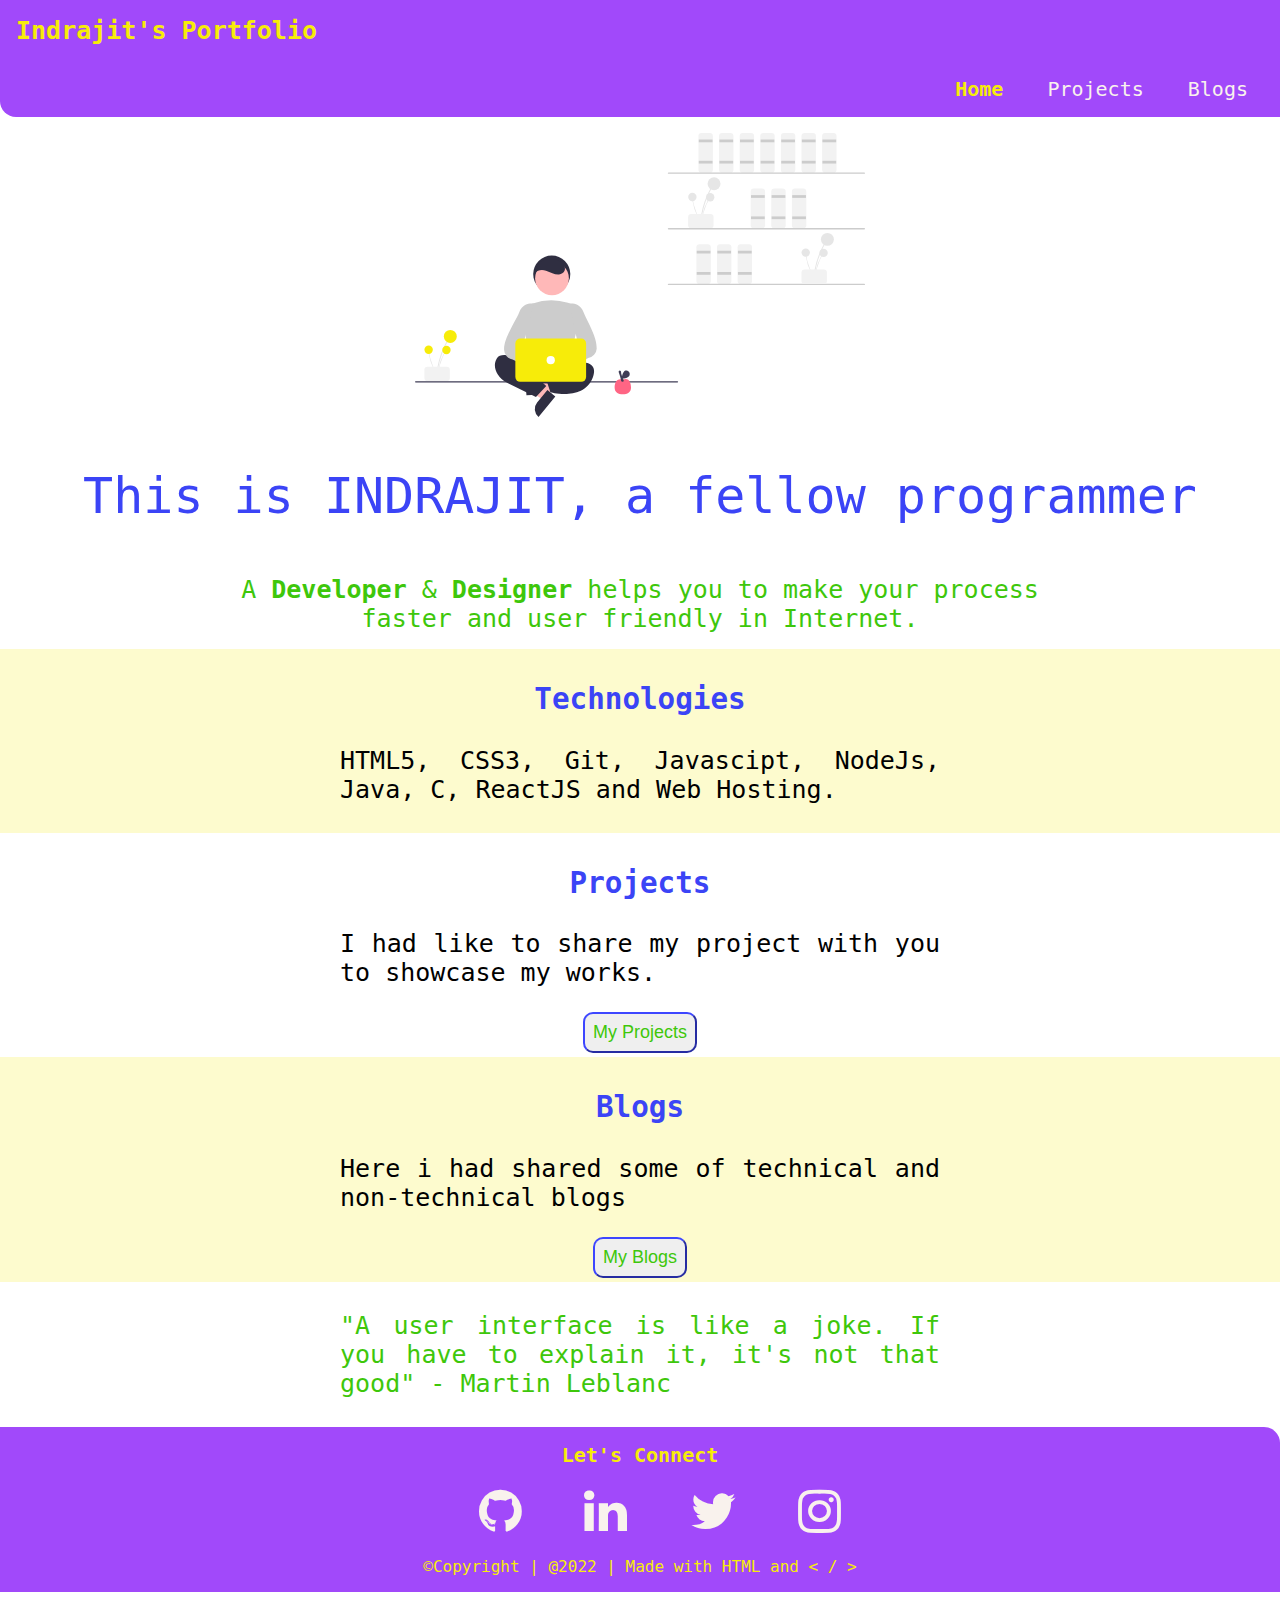
<file: index.html>
﻿<!DOCTYPE html>
<html lang="en">
<head>
    <meta charset="UTF-8">
    <meta name="viewport" content="width=device-width, initial-scale=1.0">
    <title>Indrajit</title>
    <link rel="stylesheet" href="index.css">
	<link rel="stylesheet" href="https://cdnjs.cloudflare.com/ajax/libs/font-awesome/4.7.0/css/font-awesome.min.css">
</head>
<body>
    <div class="cont">
    <div class="head">Indrajit's Portfolio</div>
    <ul class="nav">
        <li class="nav-bar">
            <a class="link link-active" href="/">Home</a>
        </li>
        <li class="nav-bar">
            <a class="link" href="Project.html">Projects</a>
        </li>
        <li class="nav-bar">
            <a class="link" href="/">Blogs</a>
        </li>

    </ul>
</div>
<div>
<header class="main">
<img class="main-img" src="home.svg"/>
<p class="p-in-head">This is INDRAJIT,  a fellow programmer</p>
</header>
</div>
<div class="div-para">
<p class="para">A <strong>Developer</strong> & <strong>Designer</strong> helps you to make your process faster and user friendly in Internet.</p>
</div>
<section class="dev-div-border">
<div class="in-sec">
<div class="technologies">
<h3 class="developer">Technologies</h3>
<p class="devpara">HTML5, CSS3, Git, Javascipt, NodeJs, Java, C, ReactJS and Web Hosting. </p>
</div>
</div>
</section>
<section class="dev-div">
<div class="in-sec">
<h3 class="developer">Projects</h3>
<p class="devpara">I had like to share my project with you to showcase my works. </p>
<center><button><a href="Project.html">My Projects</a></button></center>
</div>
</section>
<section class="dev-div-border">
<div class="in-sec">
<h3 class="developer">Blogs</h3>
<p class="devpara">Here i had shared some of technical and non-technical blogs</p>
<center><button><a href="Blogs.html">My Blogs</a></button></center>
</div>
</section>
<section class="dev-div">
<div class="in-sec">
<p class="high">"A user interface is like a joke. If you have to explain it, it's not that good" - Martin Leblanc</p>
</div>
</section>
<footer class="footer">
<div class="foothead">Let's Connect</div>
    <ul class="navfoot">
        <li class="nav-bar_2">
            <a class="fa fa-github" href="https://github.com/indrajitkrish" title="IT's Github profile"></a>
        </li>
        <li class="nav-bar_2">
            <a class="fa fa-linkedin" href="https://www.linkedin.com/in/indrajit-s-6a6b9b167/" title="IT's Linkedin profile"></a>
        </li>
        <li class="nav-bar_2">
            <a class="fa fa-twitter" href="https://twitter.com/Indraji14067486" title="IT's Twitter profile"></a>
        </li>
		 <li class="nav-bar_2">
            <a class="fa fa-instagram" href="https://www.instagram.com/indrajitkrish/" title="IT's instagram profile"></a>
        </li>

    </ul>
</div>
<p class="copy">
©Copyright | @2022 | Made with HTML and <span> < / > </span>
</p>

</footer>

</body>
</html>
</file>
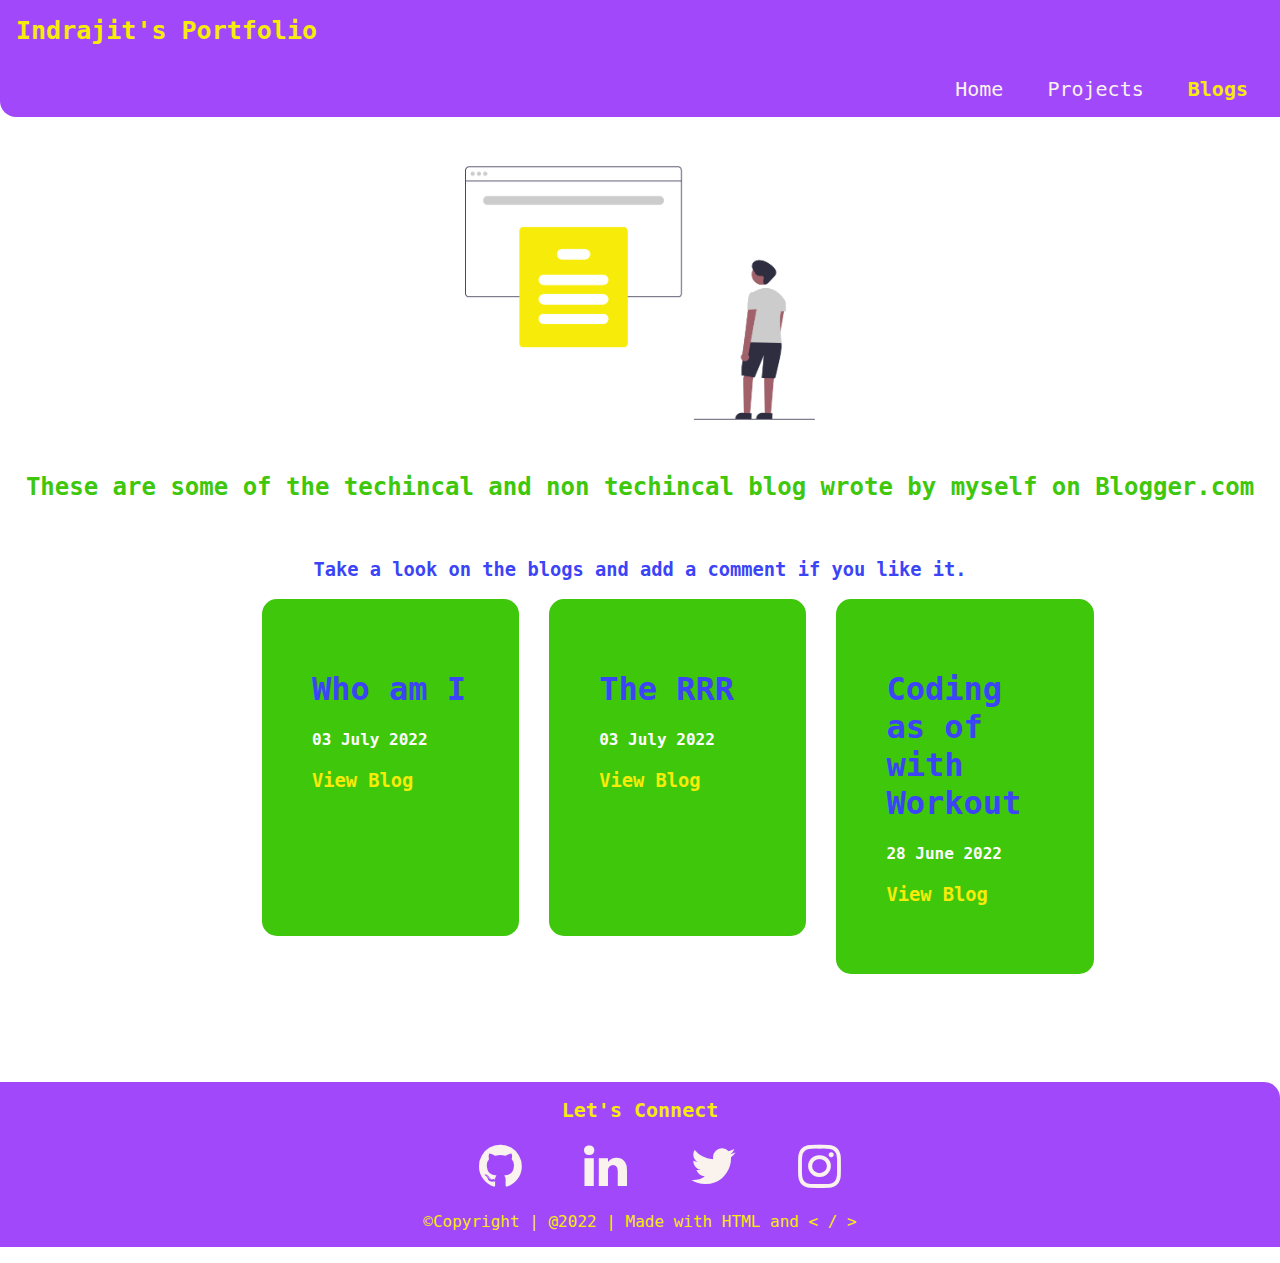
<file: Blogs.html>
<!DOCTYPE html>
<html lang="en">
<head>
    <meta charset="UTF-8">
    <meta http-equiv="X-UA-Compatible" content="IE=edge">
    <meta name="viewport" content="width=device-width, initial-scale=1.0">
    <title>Indrajit-Blogs</title>
    <link rel="stylesheet" href="index.css">
	<link rel="stylesheet" href="https://cdnjs.cloudflare.com/ajax/libs/font-awesome/4.7.0/css/font-awesome.min.css">
</head>
<body>
    <div class="cont">
        <div class="head">Indrajit's Portfolio</div>
        <ul class="nav">
            <li class="nav-bar">
                <a class="link " href="index.html">Home</a>
            </li>
            <li class="nav-bar">
                <a class="link" href="Project.html">Projects</a>
            </li>
            <li class="nav-bar">
                <a class="link link-active" href="Blogs.html">Blogs</a>
            </li>
        </ul>
    </div>
    <img class="main-img" src="blogs.png"/>
    <h2 class="blo">These are some of the techincal and non techincal blog wrote by myself on<a class="blogger" href="https://indrajitsblogs8699.blogspot.com/"> Blogger.com</a></h2>
    <br>
    <h3 class="blo-like">Take  a look on the blogs and add a comment if you like it.</h3>
    <div class="clearfix" style="margin-left: 15%;">
        <ul>
            <li class="blog-box">
                <div class="box" style="min-height:10%;width:15%;margin-left:30px;border-radius:15px;">
                <h1><a class="blog-name" href="https://indrajitsblogs8699.blogspot.com/2022/07/who-am-i.html">Who am I</a></h1>
                <h4>03 July 2022</h4>
                <h3><a class="view_blog" href="https://indrajitsblogs8699.blogspot.com/2022/07/who-am-i.html">View Blog</a><br></h3>
                <br><br><br><br>
                </div>
            </li>
            <li class="blog-box">
                <div class="box" style="height:10%;width:15%;margin-left:30px;border-radius:15px;">
                <h1><a class="blog-name" href="https://indrajitsblogs8699.blogspot.com/2022/07/the-rrr.html">The RRR</a></h1>
                <h4>03 July 2022</h4>
                <h3><a  class="view_blog" href="https://indrajitsblogs8699.blogspot.com/2022/07/the-rrr.html">View Blog</a><br></h3>
                <br><br><br><br>       
                </div>
            </li>
            <li class="blog-box">
                <div class="box" style="min-height:5%;width:15%;margin-left:30px;border-radius:15px;">
                <h1><a class="blog-name" href="https://ytostudyengineering.blogspot.com/2022/06/coding-as-of-with-workout.html">Coding as of with Workout</a></h1>
                <h4>28 June 2022</h4>
                <h3><a  class="view_blog" href="https://ytostudyengineering.blogspot.com/2022/06/coding-as-of-with-workout.html">View Blog</a><br></h3> 
                </div>
            </li>
        </ul>
      </div>
        <footer class="footer">
            <div class="foothead">Let's Connect</div>
                <ul class="navfoot">
                    <li class="nav-bar_2">
                        <a class="fa fa-github" href="https://github.com/indrajitkrish" title="IT's Github profile"></a>
                    </li>
                    <li class="nav-bar_2">
                        <a class="fa fa-linkedin" href="https://www.linkedin.com/in/indrajit-s-6a6b9b167/" title="IT's Linkedin profile"></a>
                    </li>
                    <li class="nav-bar_2">
                        <a class="fa fa-twitter" href="https://twitter.com/Indraji14067486" title="IT's Twitter profile"></a>
                    </li>
                     <li class="nav-bar_2">
                        <a class="fa fa-instagram" href="https://www.instagram.com/indrajitkrish/" title="IT's instagram profile"></a>
                    </li>
            
                </ul>
            </div>
            <p class="copy">
            ©Copyright | @2022 | Made with HTML and <span> < / > </span>
            </p>
            
            </footer>
</body>
</html>
</file>
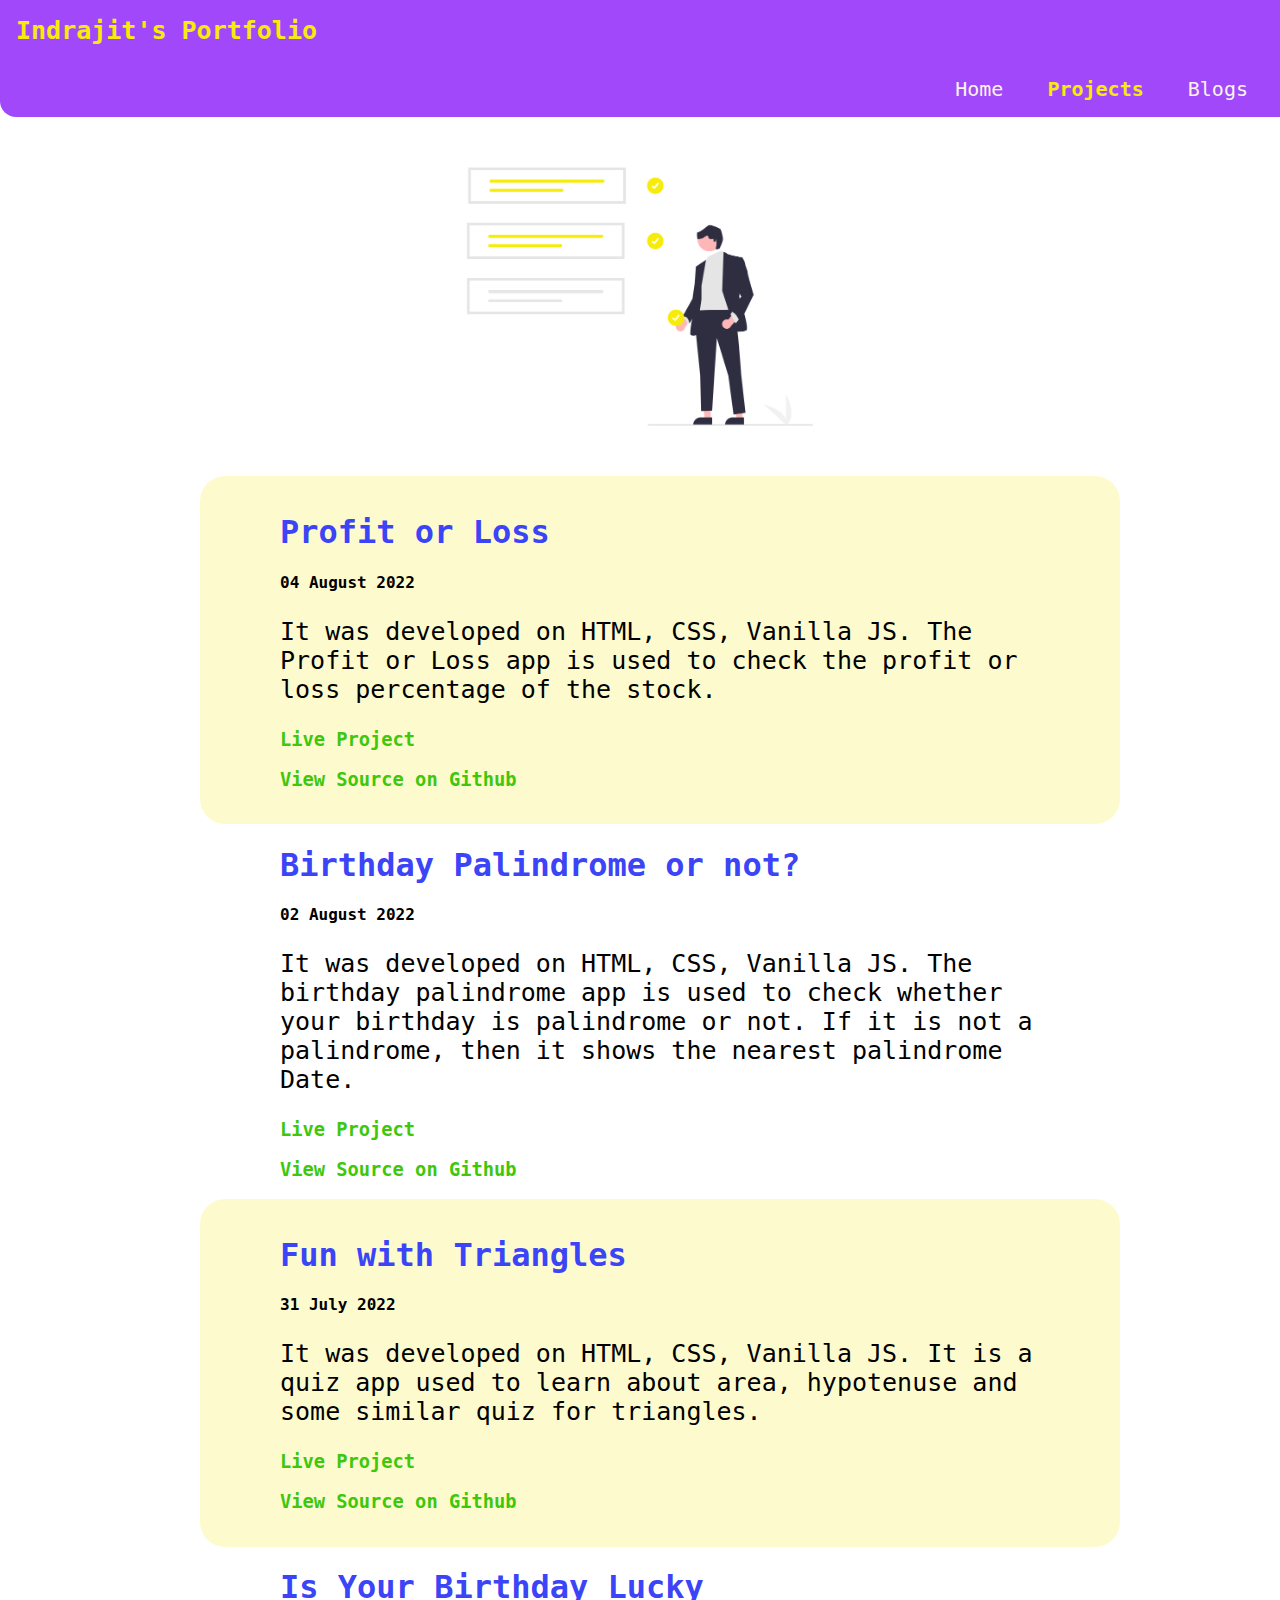
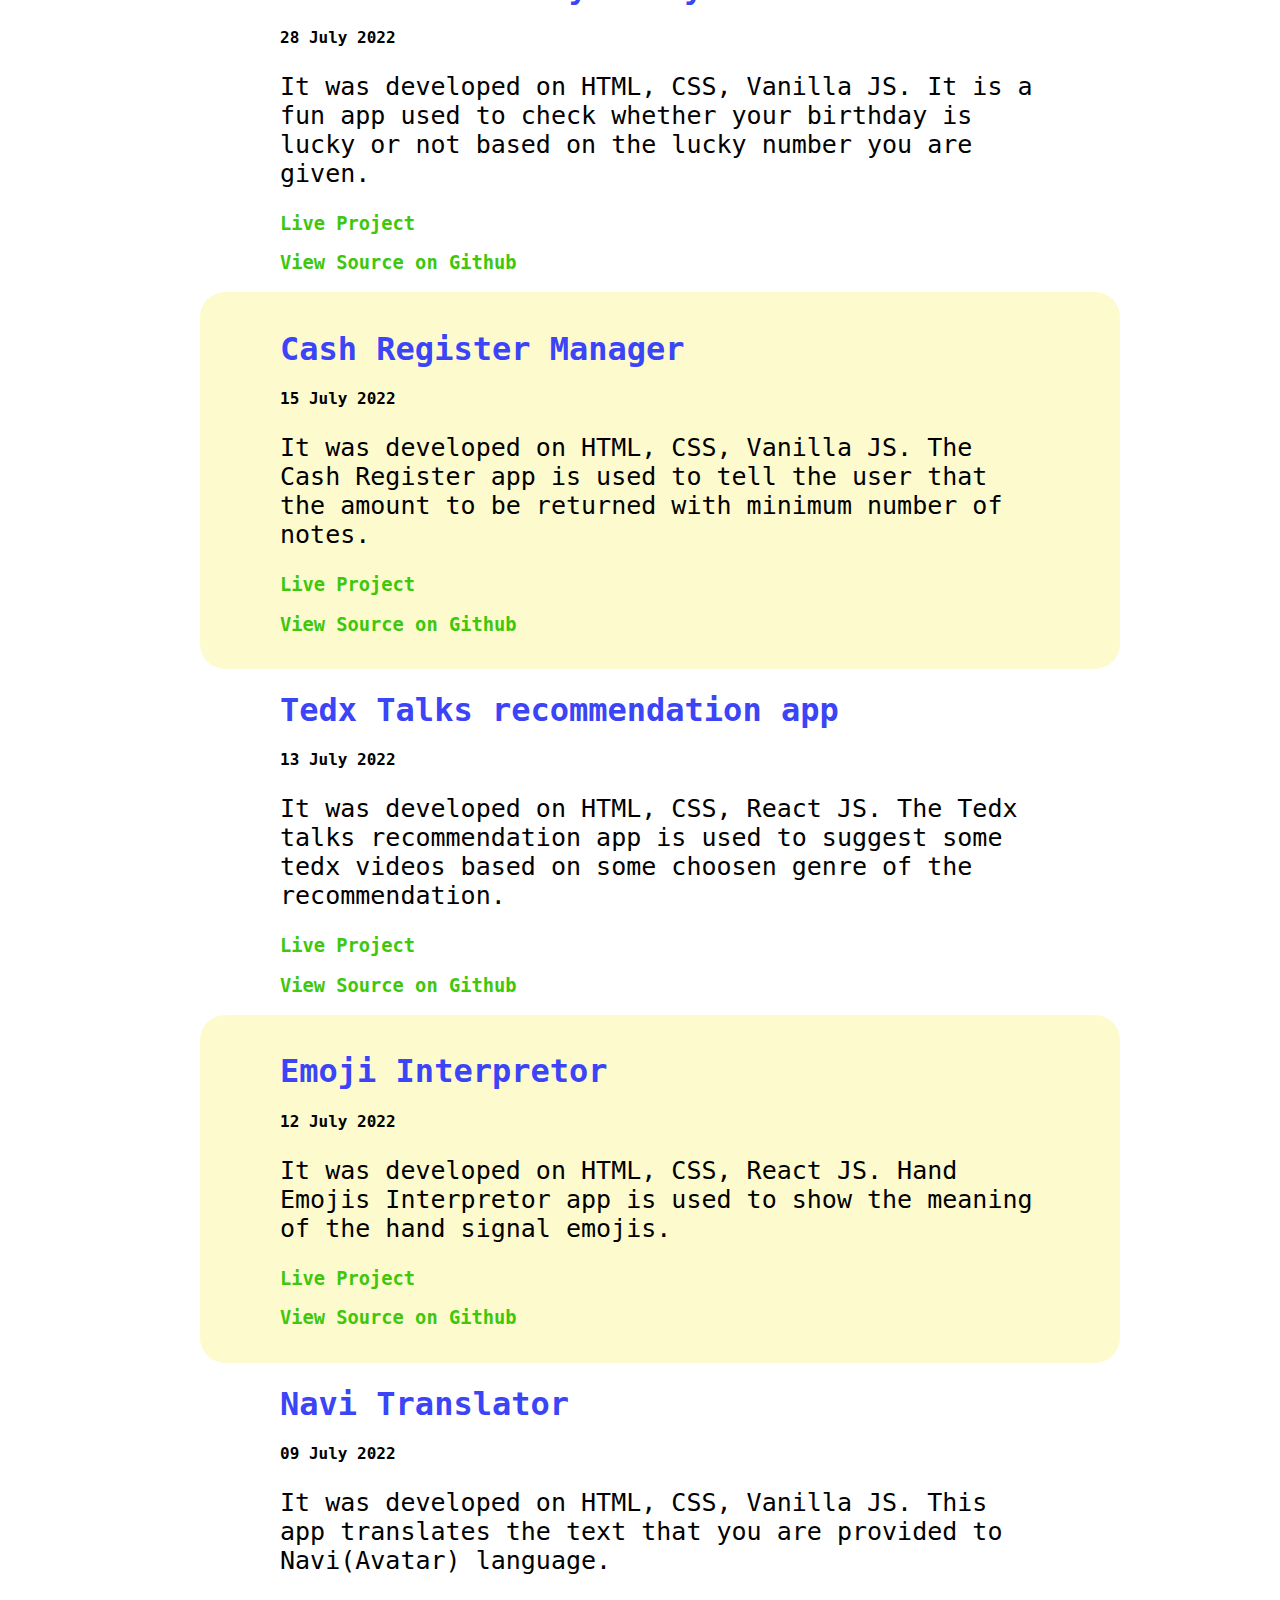
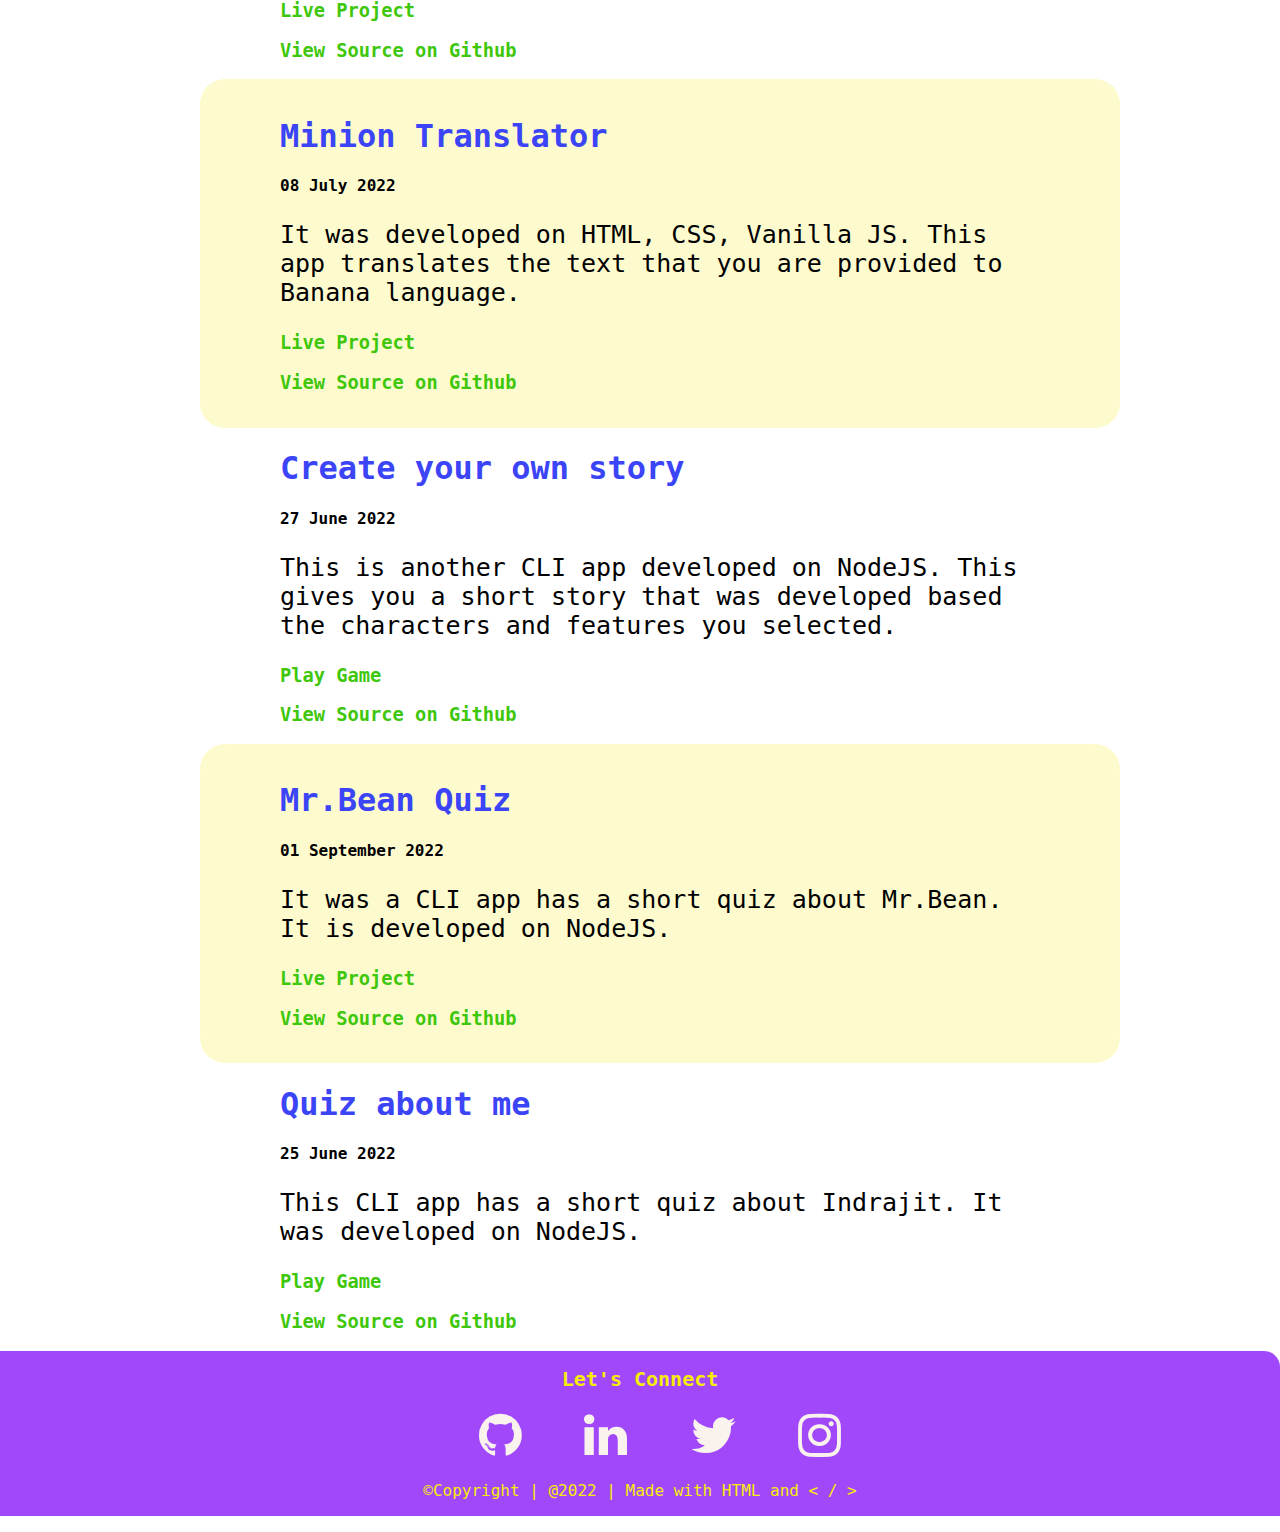
<file: Project.html>
<!DOCTYPE html>
<html lang="en">
<head>
    <meta charset="UTF-8">
    <meta http-equiv="X-UA-Compatible" content="IE=edge">
    <meta name="viewport" content="width=device-width, initial-scale=1.0">
    <title>Indrajit-Project</title>
    <link rel="stylesheet" href="index.css">
	<link rel="stylesheet" href="https://cdnjs.cloudflare.com/ajax/libs/font-awesome/4.7.0/css/font-awesome.min.css">
</head>
<body>
    <div class="cont">
        <div class="head">Indrajit's Portfolio</div>
        <ul class="nav">
            <li class="nav-bar">
                <a class="link " href="index.html">Home</a>
            </li>
            <li class="nav-bar">
                <a class="link link-active" href="Project.html">Projects</a>
            </li>
            <li class="nav-bar">
                <a class="link" href="Blogs.html">Blogs</a>
            </li>
    
        </ul>
    </div>
    <div>
        <img class="main-img" src="projects.png"/>
        <ul>
            <li class="pro-border">
                <div>
                <h1><a class="head-pro" href="https://indrajitproject-profit-or-loss.netlify.app/">Profit or Loss</a></h1>
                <h4>04 August 2022</h4>
                <p class="pro-des">It was developed on HTML, CSS, Vanilla JS. The Profit or Loss app is used to check the profit or loss percentage of the stock.</p>
                <h3><a class="link-in" href="https://indrajitproject-profit-or-loss.netlify.app/">Live Project</a><br></h3>
                <h3><a class="git-link" href="https://github.com/indrajitkrish/profit_or_loss">View Source on Github</a></h3>  
                </div>
            </li>
            <li class="pro">
                <div>
                <h1><a class="head-pro" href="https://indrajitproject-birthday-palindorme.netlify.app/">Birthday Palindrome or not?</a></h1>
                <h4>02 August 2022</h4>
                <p class="pro-des">It was developed on HTML, CSS, Vanilla JS. The birthday palindrome app is used to check whether your birthday is palindrome or not. If it is not a palindrome, then it shows the nearest palindrome Date.</p>
                <h3><a class="link-in" href="https://indrajitproject-birthday-palindorme.netlify.app/">Live Project</a><br></h3>
                <h3><a class="git-link" href="https://github.com/indrajitkrish/Birthday_palindrome">View Source on Github</a></h3>  
                </div>
            </li>
            <li class="pro-border">
                <div>
                <h1><a class="head-pro" href="https://indrajitproject-fun-with-triangles.netlify.app/">Fun with Triangles</a></h1>
                <h4>31 July 2022</h4>
                <p class="pro-des">It was developed on HTML, CSS, Vanilla JS. It is a quiz app used to learn about area, hypotenuse and some similar quiz for triangles.</p>
                <h3><a class="link-in" href="https://indrajitproject-fun-with-triangles.netlify.app/">Live Project</a><br></h3>
                <h3><a class="git-link" href="https://github.com/indrajitkrish/Fun_With_Triangle">View Source on Github</a></h3>  
                </div>
            </li>
            <li class="pro">
                <div>
                <h1><a class="head-pro" href="https://indrajitproject-is-birthday-lucky.netlify.app/">Is Your Birthday Lucky</a></h1>
                <h4>28 July 2022</h4>
                <p class="pro-des">It was developed on HTML, CSS, Vanilla JS. It is a fun app used to check whether your birthday is lucky or not based on the lucky number you are given.</p>
                <h3><a class="link-in" href="https://indrajitproject-is-birthday-lucky.netlify.app/">Live Project</a><br></h3>
                <h3><a class="git-link" href="https://github.com/indrajitkrish/Is_Birthday_lucky">View Source on Github</a></h3>  
                </div>
            </li>
            <li class="pro-border">
                <div>
                <h1><a class="head-pro" href="https://indrajitproject-cash-register-manager.netlify.app/">Cash Register Manager</a></h1>
                <h4>15 July 2022</h4>
                <p class="pro-des">It was developed on HTML, CSS, Vanilla JS. The Cash Register app is used to tell the user that the amount to be returned with minimum number of notes.</p>
                <h3><a class="link-in" href="https://indrajitproject-cash-register-manager.netlify.app/">Live Project</a><br></h3>
                <h3><a class="git-link" href="https://github.com/indrajitkrish/Cash_Register_Manager">View Source on Github</a></h3>  
                </div>
            </li>
            <li class="pro">
                <div>
                <h1><a class="head-pro" href="https://v7qu27.csb.app/">Tedx Talks recommendation app</a></h1>
                <h4>13 July 2022</h4>
                <p class="pro-des">It was developed on HTML, CSS, React JS. The Tedx talks recommendation app is used to suggest some tedx videos based on some choosen genre of the recommendation.</p>
                <h3><a class="link-in" href="https://v7qu27.csb.app/">Live Project</a><br></h3>
                <h3><a class="git-link" href="https://github.com/indrajitkrish/Tedx_talks">View Source on Github</a></h3>  
                </div>
            </li>
            <li class="pro-border">
                <div>
                <h1><a class="head-pro" href="https://f3rs7v.csb.app/">Emoji Interpretor</a></h1>
                <h4>12 July 2022</h4>
                <p class="pro-des">It was developed on HTML, CSS, React JS. Hand Emojis Interpretor app is used to show the meaning of the hand signal emojis.</p>
                <h3><a class="link-in" href="https://f3rs7v.csb.app/">Live Project</a><br></h3>
                <h3><a class="git-link" href="https://github.com/indrajitkrish/Emoji_Interpretor">View Source on Github</a></h3>  
                </div>
            </li>
            <li class="pro">
                <div>
                <h1><a class="head-pro" href="https://indrajitproject-avatar-translator.netlify.app/">Navi Translator</a></h1>
                <h4>09 July 2022</h4>
                <p class="pro-des">It was developed on HTML, CSS, Vanilla JS. This app translates the
                     text that you are provided to Navi(Avatar) language.</p>
                <h3><a class="link-in" href="https://indrajitproject-avatar-translator.netlify.app/">Live Project</a><br></h3>
                <h3><a class="git-link" href="https://github.com/indrajitkrish/Navi_Translator">View Source on Github</a></h3>  
                </div>
            </li>
            <li class="pro-border">
                <div>
                <h1><a class="head-pro" href="https://indrajitproject-minion-talk.netlify.app/">Minion Translator</a></h1>
                <h4>08 July 2022</h4>
                <p class="pro-des">It was developed on HTML, CSS, Vanilla JS. This app translates the
                     text that you are provided to Banana language.</p>
                <h3><a class="link-in" href="https://indrajitproject-minion-talk.netlify.app/">Live Project</a><br></h3>
                <h3><a class="git-link" href="https://github.com/indrajitkrish/Minion_talk">View Source on Github</a></h3>  
                </div>
            </li>
            <li class="pro">
                <div>
                <h1><a class="head-pro" href="https://replit.com/@Indrajitkrish/Create-your-own-story?embed=1&output=1">Create your own story</a></h1>
                <h4>27 June 2022</h4>
                <p class="pro-des">This is another CLI app developed on NodeJS. This
                     gives you a short story that was developed based the characters and features you 
                     selected.
                     </p>
                <h3><a class="link-in" href="https://replit.com/@Indrajitkrish/Create-your-own-story?embed=1&output=1">Play Game</a><br></h3>
                <h3><a class="git-link" href="https://github.com/indrajitkrish/CreateAOwnStory-TP">View Source on Github</a></h3>  
                </div>
            </li>
            <li class="pro-border">
                <div>
                <h1><a class="head-pro" href="https://replit.com/@Indrajitkrish/MrBeanQuiz?embed=1&output=1">Mr.Bean Quiz</a></h1>
                <h4>01 September 2022</h4>
                <p class="pro-des">It was a CLI app has a short quiz about Mr.Bean. It is developed on NodeJS.</p>
                <h3><a class="link-in" href="https://replit.com/@Indrajitkrish/MrBeanQuiz?embed=1&output=1">Live Project</a><br></h3>
                <h3><a class="git-link" href="https://github.com/indrajitkrish/Mr_Bean-quiz">View Source on Github</a></h3>  
                </div>
            </li>
            <li class="pro">
                <div>
                <h1><a class="head-pro" href="https://replit.com/@Indrajitkrish/ques-ans?embed=1&output=1">Quiz about me</a></h1>
                <h4>25 June 2022</h4>
                <p class="pro-des">This CLI app has a short quiz about Indrajit. It was developed on NodeJS.</p>
                <h3><a class="link-in" href="https://replit.com/@Indrajitkrish/ques-ans?embed=1&output=1">Play Game</a><br></h3>
                <h3><a class="git-link" href="https://github.com/indrajitkrish/Indrajit-Quiz-TP-">View Source on Github</a></h3>  
                </div>
            </li>
        </ul>
    </div>
    <footer class="footer">
        <div class="foothead">Let's Connect</div>
            <ul class="navfoot">
                <li class="nav-bar_2">
                    <a class="fa fa-github" href="https://github.com/indrajitkrish" title="IT's Github profile"></a>
                </li>
                <li class="nav-bar_2">
                    <a class="fa fa-linkedin" href="https://www.linkedin.com/in/indrajit-s-6a6b9b167/" title="IT's Linkedin profile"></a>
                </li>
                <li class="nav-bar_2">
                    <a class="fa fa-twitter" href="https://twitter.com/Indraji14067486" title="IT's Twitter profile"></a>
                </li>
                 <li class="nav-bar_2">
                    <a class="fa fa-instagram" href="https://www.instagram.com/indrajitkrish/" title="IT's instagram profile"></a>
                </li>
        
            </ul>
        </div>
        <p class="copy">
        ©Copyright | @2022 | Made with HTML and <span> < / > </span>
        </p>
        
        </footer>
</body>
</html>
</file>
<file: index.css>
:root
{
	--pink:#A149FA; 
	--white:#F9F2ED;
	--blue:#F7EC09;
	--tex:#3EC70B;
	--rwhite:#f1faee;
	--darkblue:#3B44F6;
}
body
{
	font-family: "Monospace","Serif";
	margin: 0px;
}
.nav-bar
{
    display: inline;
	padding: 1rem;
	font-size:20px;
}
.nav{
    list-style: none;
	text-align: right;
	padding: 1rem;
	
}
.cont
{
    background-color: var(--pink);
	border-bottom-left-radius: 1rem;
  
}
.link
{
	text-decoration: none;
	  color: var(--white);
}
.link-active
{
	font-weight:bold;
	color: var(--blue);
}
.link:hover
{
	color: var(--blue);
}
.link-in
{
	text-decoration: none;
	/*background-color:var(--blue);*/
	padding: 0.5 rem;
	color:var(--tex);
}
.link-in:hover
{
	box-shadow: 0 4px 15px 0 rgba(247, 236, 9, 1);
	border-radius: 5px;
}
.head-pro
{
	Color: var(--darkblue);
	text-decoration: none;
}
.git-link
{
	color: var(--tex);
	text-decoration: none;
}
.git-link:hover
{
	/**color: linear-gradient(to right, #FFB562, #FFB562, #FFB562, #FFB562);**/
    box-shadow: 0 4px 15px 0 rgba(247, 236, 9, 1);
	border-radius: 5px;
}
.head
{
	padding-top: 1rem;
	padding-left: 1rem;
	font-weight:bold;
	color:var(--blue);
	font-size:25px;
}
.main-img
{
	max-width: 450px;
	margin: auto;
	display: block;
}
.p-in-head
{
	text-align: center;
	color: var(--darkblue);
	font-size:50px;
}

.para
{
	font-size:25px;
	text-align: center;
	color:var(--tex);
	max-width: 800px;
	margin: auto;
	padding-bottom: 1rem;
}
.sec
{
	padding: 1rem 1rem;
	text-align: center;
	font-size:25px;    
}
.dev-div
{
	text-align: center;
	text-align: justify;
	padding: 0.25rem;
	font-size: 25px;
}
.dev-div-border
{
	background-color:rgb(247, 236, 9,0.2);
	text-align: center;
	text-align: justify;
	padding: 0.25rem;
	font-size: 25px;
	
}
.not
{
	text-align: center;
	text-align: justify;
	padding: 0.25rem;
	font-size: 25px;
	background-color: var(--white);
}
.in-sec
{
	max-width: 600px;
	margin: auto;
}
.high
{
	color: var(--tex);
	font-weight: 500;
}
.developer
{
	color: var(--darkblue);
	text-align: center;
}
.footer
{
    background-color: var(--pink);
	border-top-right-radius: 1rem;
	text-align: center;
  
}
.navfoot
{
	list-style: none;

}
.foothead
{
	padding-top:1rem;
	font-size:20px;
	font-weight:bold;
	color:var(--blue);
}
.nav-bar_2
{
	font-size:50px;
	max-width:50px;
	 display: inline;
	padding: 1rem;
}
.fa
{
	text-decoration:none;
	color: var(--white);
}
.fa:hover
{
	color:var(--blue);
}
.copy
{
	color:var(--blue);
	padding-bottom:1rem;
}
#btn{
	font-size: 20px;
	padding: 1rem;
	border-radius: 25px;
	background-color: var(--darkblue);
	border: none;
}
.pro
{
  margin-left: 10rem;
  margin-right: 10rem;
  list-style-type: none;
  padding-left: 5rem;
  padding-right: 5rem;
}
.pro-border{
	margin-left: 10rem;
  margin-right: 10rem;
  list-style-type: none;
  background-color:rgb(247, 236, 9,0.2);
  padding: 1rem 5rem;
  border-radius: 25px;
}
.pro-des
{
	font-size: 25px;
}
.blo
{
	text-align: center;
	color: var(--tex);
}
.blo-like
{
	text-align:center;
	color: var(--darkblue);
}
.blogger
{
	text-decoration:none;
}
.blogger:hover{
	color:#F7EC09;
}
.box {
	float: left;
	padding: 50px;
	background-color: var(--tex);
  }
.clearfix::after {
	content: "";
	clear: both;
	display: table;
	margin-bottom: 10%;
  }
  .blog-name{
	text-decoration: none;
	color:#3B44F6;
  }
  .view_blog{
	text-decoration:dotted;
	color:#F7EC09;
  }
  .blog-name:hover , .view_blog:hover{
	color:#A149FA;
  }
  .blog-box{
	color:white;
	list-style-type: none;
  }
  button{
	font-size: large;
	border-color:#3B44F6;
	border-radius: 10px;
	padding: 0.5rem;
  }
  a{
	text-decoration: none;
	color:#3EC70B;
  }
</file>
